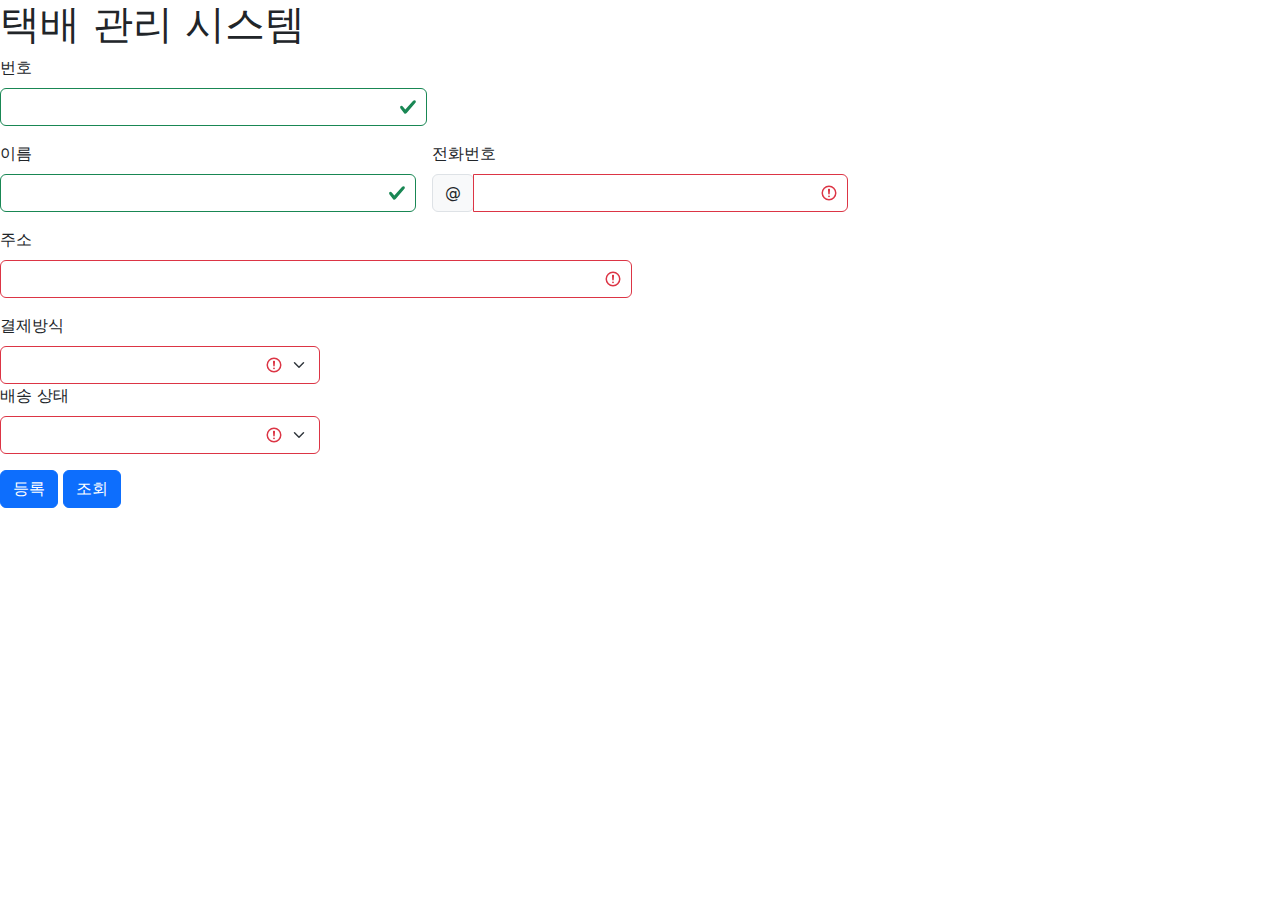
<file: hackathon2/hackthon2-frontend/index.html>
<!DOCTYPE html>
<html>
<head>
  <meta charset="UTF-8">
  <meta http-equiv="X-UA-Compatible" content="IE=edge">
  <meta name="viewport" content="width=device-width, initial-scale=1.0">
  <link rel="stylesheet" href="https://cdn.jsdelivr.net/npm/bootstrap@5.3.0-alpha1/dist/css/bootstrap.min.css">
  <title>Document</title>
</head>
<body>
<h1>택배 관리 시스템</h1>

<form class="row g-3">
  <div>
  <div class="col-md-4">
    <label for="validationServer01" class="form-label">번호</label>
    <input type="text" class="form-control is-valid" id="validationServer01" required>
  </div>
</div>
  <div class="col-md-4">
    <label for="validationServer02" class="form-label">이름</label>
    <input type="text" class="form-control is-valid" id="validationServer02" value="" required>
  </div>
  <div class="col-md-4">
    <label for="validationServerUsername" class="form-label">전화번호</label>
    <div class="input-group has-validation">
      <span class="input-group-text" id="inputGroupPrepend3">@</span>
      <input type="text" class="form-control is-invalid" id="validationServerUsername" aria-describedby="inputGroupPrepend3 validationServerUsernameFeedback" required>
    </div>
  </div>
  <div class="col-md-6">
    <label for="validationServer03" class="form-label">주소</label>
    <input type="text" class="form-control is-invalid" id="validationServer03" aria-describedby="validationServer03Feedback" required>
  </div>
<div>
    <div class="col-md-3">
      <label for="validationServer04" class="form-label">결제방식</label>
      <select class="form-select is-invalid" id="validationServer04" aria-describedby="validationServer04Feedback" required>
        <option selected disabled value=""></option>
        <option>무료배송</option>
        <option>선불</option>
        <option>착불</option>
      </select>
    </div>
    <div class="col-md-3">
      <label for="validationServer04" class="form-label">배송 상태</label>
      <select class="form-select is-invalid" id="validationServer04" aria-describedby="validationServer04Feedback" required>
        <option selected disabled value=""></option>
        <option>배송준비</option>
        <option>발송중</option>
        <option>배송완료</option>
      </select>
    </div>

  </div>
  <div class="col-12">
    <button class="btn btn-primary" type="submit" id="">등록</button>
    <button class="btn btn-primary" type="submit">조회</button>
  </div>
</form>

<script src="https://cdn.jsdelivr.net/npm/bootstrap@5.3.0-alpha1/dist/js/bootstrap.bundle.min.js"></script>
<script>
var tbody = document.querySelector("tbody");

// function getDegreeTitle(level) {
//   switch (level) {
//     case 1: return "고졸";
//     case 2: return "전문학사";
//     case 3: return "학사";
//     case 4: return "석사";
//     case 5: return "박사";
//     case 0: return "기타";
//     default: return "";
//   }
// }

fetch('http://localhost:8080/delivery')
  .then((response) => {return response.json();})
  .then((obj) => {
    var html = '';
    for (var d of obj.data) {
      html += `<tr>
        <td>${d.no}</td>
        <td><a href="view.html?no=${d.no}">${d.name} </a></td>
        <td>${d.tel}</td>
        <td>${getDegreeTitle(d.degree)}</td>
        <td>${d.major}</td>
        <td>${d.wage}</td>
        </tr>\n`;
    }
    tbody.innerHTML = html;
  })
  .catch((err) => {
    alert("서버 요청 오류!");
    console.log(err);
  });  
</script>
</body>
</html>
</file>
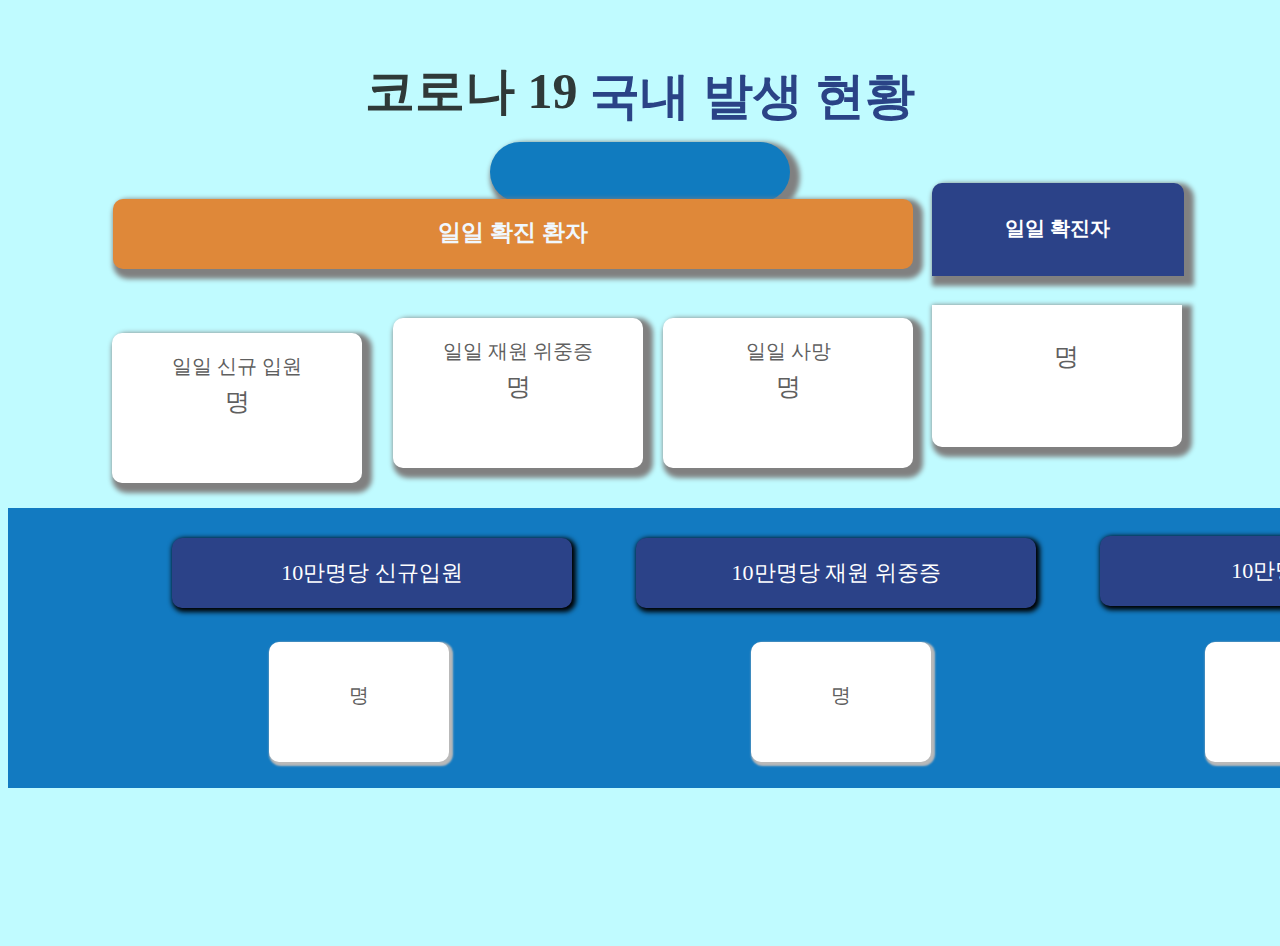
<file: hackathon/hackathon-corona-web(team)/frontend/index.html>
<!DOCTYPE html>
<head>
  <meta charset="UTF-8">
  <meta http-equiv="X-UA-Compatible" content="IE=edge">
  <meta name="viewport" content="width=device-width, initial-scale=1.0">
  <link rel="stylesheet" href="../frontend/css/style.css">
  <title>코로나</title>
</head>
<body> 

<div class="div-wrap">
  <div class="title-wrap">
    <div class="title"><p><span>코로나 19</span> 국내 발생 현황</p></div>
    <div class="time"><p class="date"></p></div>
  </div>

  <div class="day-wrap">
    <div class="daytitle"><p>일일 확진 환자</p></div>
    <div class="daynew"><p>일일 신규 입원</p><span class="cnt_hospitalizations"></span><a>명</a></div>
    <div class="daydan"><p>일일 재원 위중증</p><span class="cnt_severe_symptoms"></span><a>명</a></div>
    <div class="daydie"><p>일일 사망</p><span class="cnt_deaths"></span><a>명</a></div>
    <div class="dayconfi"><p>일일 확진자</p></div>
    <div class="dayconficut"><span class="cnt_confirmations"></span><a>명</a></div>
  </div>

  <div class="ten-wrap">
    <div class="tenhos"><p>10만명당 신규입원</p></div>
    <div class="tendan"><p>10만명당 재원 위중증</p></div>
    <div class="tendie"><p>10만명당 사망</p></div>
    <div class="tenhoscut"><span class="rate_hospitalizations"></span><a>명</a></div>
    <div class="tendancut"><span class="rate_severe_symptoms"></span><a>명</a></div>
    <div class="tendiecut"><span class="rate_deaths"></span><a>명</a></div>
    </div>
  </div>

</div>

  


<script src="../frontend/js/script.js"></script>
</body>
</html>
</file>
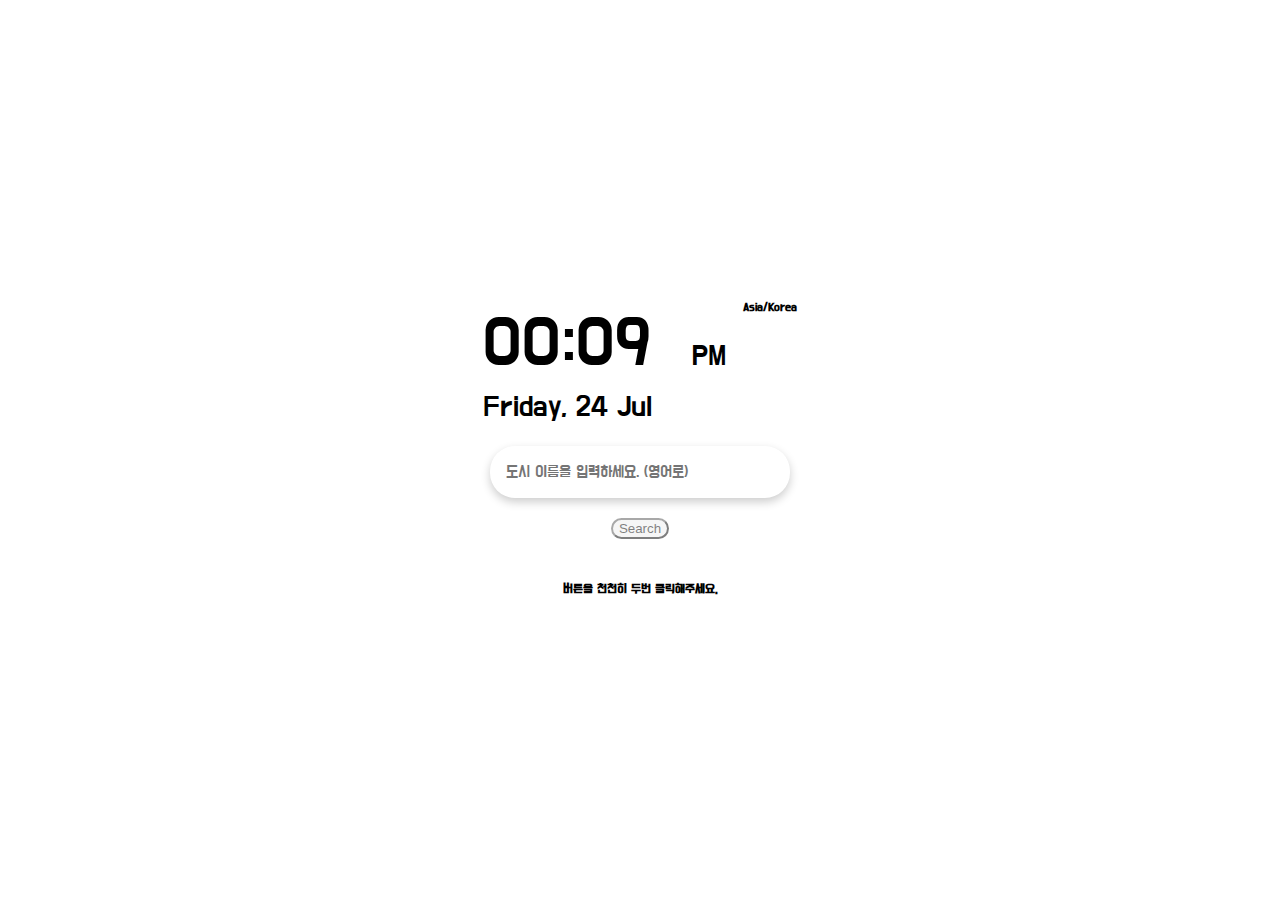
<file: weather-OpenApi/weather-OpenApi(team)/frontend/index.html>
<!DOCTYPE html>
<html>
  <head>
    <meta charset="UTF-8" />
    <link rel="stylesheet" href="./weather.css" />
    <title>Weather</title>
  </head>
  <body>
    <div class="container">
      <div class="current-info">
        <div class="date-container">
          <div class="time" id="time">12:30 <span id="am-pm">PM</span></div>
          <div class="date" id="date">Monday, 24 May</div>
        </div>
        <div class="place-container">
          <div class="time-zone" id="time-zone">
            <div id="country" class="country">Asia/Korea</div>
          </div>
        </div>
      </div>
    </div>
    <form id="form">
      <input
        type="text"
        id="search"
        placeholder="도시 이름을 입력하세요. (영어로)"
        autocomplete="off"
      />
    </form>
    <br />
    <button id="btn1" type="submit">Search</button><br />
    <h5>버튼을 천천히 두번 클릭해주세요.</h5>
    <!-- <textarea id="ta" cols="80" rows="10"></textarea> -->
    <main id="main"></main>

    <script src="./weather.js"></script>
  </body>
</html>

<!-- <!DOCTYPE html>
<html lang="en">
  <head>
    <meta charset="UTF-8" />
    <meta http-equiv="X-UA-Compatible" content="IE=edge" />
    <meta name="viewport" content="width=device-width, initial-scale=1.0" />
    <title>Weather</title>
    <link rel="stylesheet" href="weather.css" />
  </head>

  <body>
    <form id="form">
      <input
        type="text"
        id="search"
        placeholder="Search By Location"
        autocomplete="off"
      />
    </form>
    <main id="main"></main>

    <script src="weather.js"></script>
  </body>
</html> -->
</file>
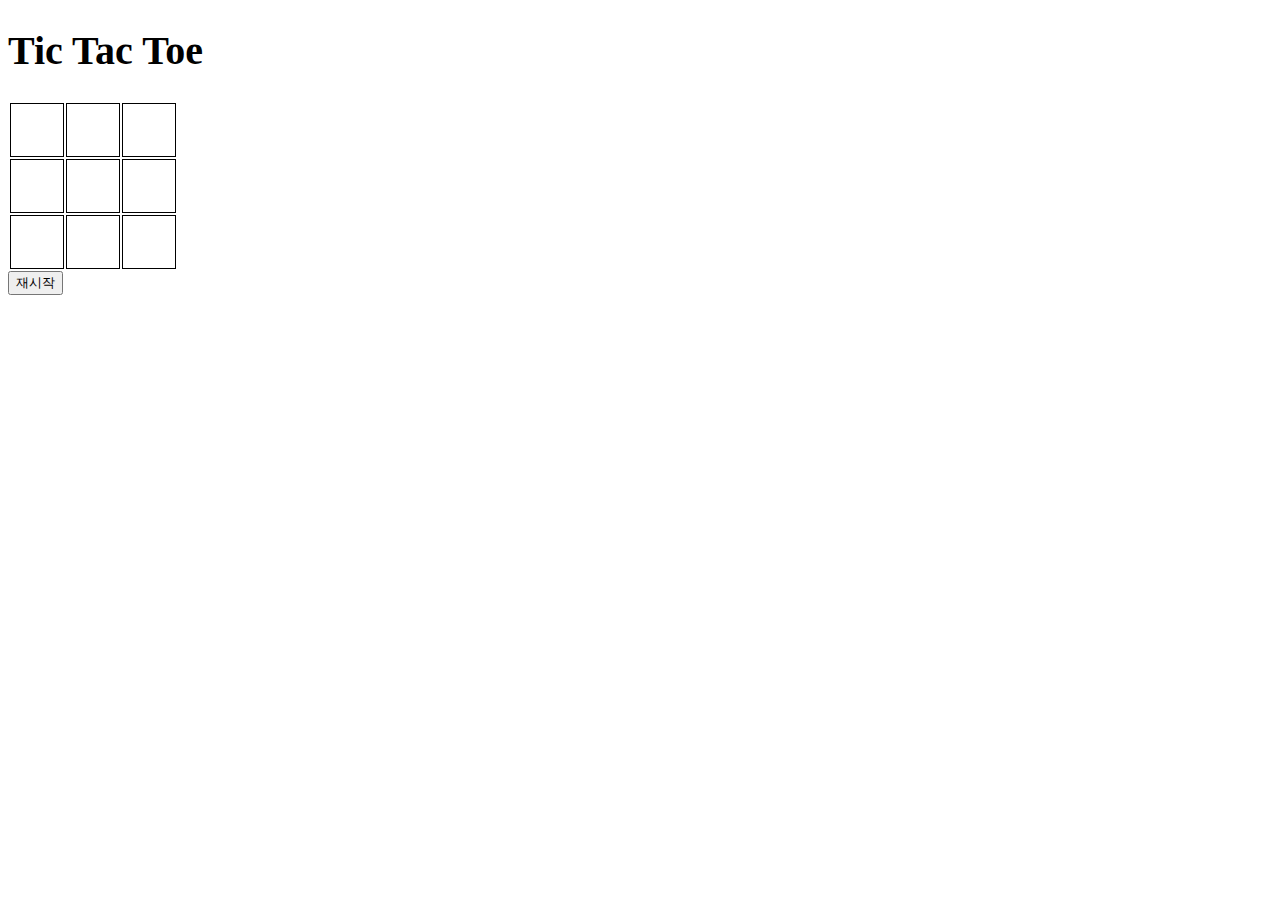
<file: TicTacToe-JS/TicTacToe.html>
<!DOCTYPE html>
<html lang="ko">
<head>
    <meta charset="UTF-8">
    <meta name="viewport" content="width=device-width, initial-scale=1.0">
    <title>Tic Tac Toe</title>
    <link rel="stylesheet" type="text/css" href="TicTacToe.css">
</head>
<body>
    <h1>Tic Tac Toe</h1>
    <table>
        <tr id="tr1">
            <td></td>
            <td></td>
            <td></td>
        </tr>
        <tr id="tr2">
            <td></td>
            <td></td>
            <td></td>
        </tr>
        <tr id="tr3">
            <td></td>
            <td></td>
            <td></td>
        </tr>
    </table>
    <button id="reset">재시작</button>
    <script src="TicTacToe.js"></script>
</body>
</html>
</file>
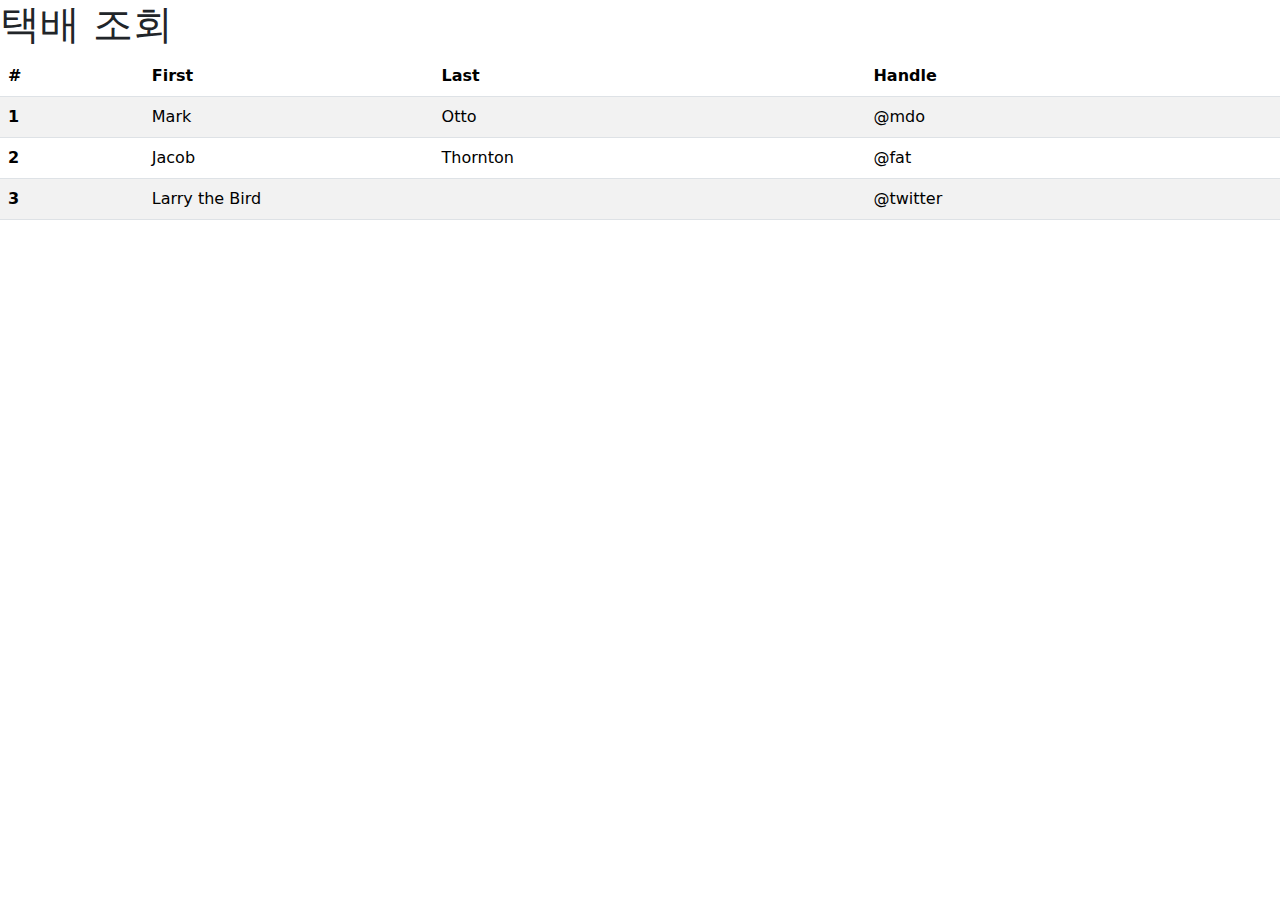
<file: hackathon2/hackthon2-frontend/list.html>
<!DOCTYPE html>
<html>
<head>
  <meta charset="UTF-8">
  <meta http-equiv="X-UA-Compatible" content="IE=edge">
  <meta name="viewport" content="width=device-width, initial-scale=1.0">
  <link rel="stylesheet" href="https://cdn.jsdelivr.net/npm/bootstrap@5.3.0-alpha1/dist/css/bootstrap.min.css">
  <title>Document</title>
</head>
<body>
<h1>택배 조회</h1>

<table class="table table-striped table-hover">
  <thead>
    <tr>
      <th scope="col">#</th>
      <th scope="col">First</th>
      <th scope="col">Last</th>
      <th scope="col">Handle</th>
    </tr>
  </thead>
  <tbody>
    <tr>
      <th scope="row">1</th>
      <td>Mark</td>
      <td>Otto</td>
      <td>@mdo</td>
    </tr>
    <tr>
      <th scope="row">2</th>
      <td>Jacob</td>
      <td>Thornton</td>
      <td>@fat</td>
    </tr>
    <tr>
      <th scope="row">3</th>
      <td colspan="2">Larry the Bird</td>
      <td>@twitter</td>
    </tr>
  </tbody>
</table>

<script>
document.querySelector('#add-btn').onclick = (e) => {
  var name = encodeURIComponent(document.querySelector('#f-name').value);
  var tel = document.querySelector('#f-tel').value;
  var email = document.querySelector('#f-email').value;
  var degree = document.querySelector('#f-degree').value;
  var school = encodeURIComponent(document.querySelector('#f-school').value);
  var major = encodeURIComponent(document.querySelector('#f-major').value);;
  var wage = document.querySelector('#f-wage').value;

  // console.log(`name=${name}&tel=${tel}&email=${email}&degree=${degree}&school=${school}` +
  //   `&major=${major}&wage=${wage}`);

  fetch('http://localhost:8080/teachers', {
    method: 'POST',
    headers: {
      'Content-type': 'application/x-www-form-urlencoded'
    },
    body: `name=${name}&tel=${tel}&email=${email}&degree=${degree}&school=${school}` +
      `&major=${major}&wage=${wage}`
  })
  .then((response) => {return response.json();})
  .then((obj) => {
    location.href = "list.html";
  })
  .catch((err) => {
    alert("서버 요청 오류!");
    console.log(err);
  });
};

document.querySelector('#cancel-btn').onclick = (e) => {
  location.href = "list.html";
};

</script>
</body>
</html>
</file>
<file: hackathon/hackathon-corona-web(team)/frontend/css/style.css>
body{
  background-color: #c0fbff;
}
div{
  border : 0px solid ;
}
.div-wrap{
  width:100%;
  min-height: 930px;
  text-align: center;
}
.title-wrap{
  position:relative;
  display:inline-block;
  width:700px;
  height:200px;
  top:20px;
  
}
.title{
  position:relative;
  display:inline-block;
  width:700px;
  height:100px;
  top:10px;
}
.title > p{
  position:relative;
  display:inline-block;
  font-size: 50px;
  font-weight:bold;
  color:#2a4386;
  bottom:25px;
}
.title > p > span{
  position:relative;
  display:inline-block;
  font-size: 50px;
  font-weight:bold;
  color:#2f3938;
  bottom:5px;
}
.time{
  position:relative;
  display:inline-block;
  width:300px;
  height:60px;
  top:10px;
  border-radius: 30px;
  background-color: #107bbf;
  box-shadow: 5px 5px 5px 5px gray;
}
.time > p{
  position:relative;
  display:inline-block;
  color:aliceblue;
  font-weight: bold;
  font-size: 20px;
  bottom:5px;
}
.day-wrap{
  position:relative;
  display:inline-block;
  width:1100px;
  height:280px;
  top:40px;
}
.daytitle{
  position:relative;
  display:inline-block;
  width:800px;
  height:70px;
  bottom:95px;
  border-radius: 10px;
  background-color: #df8839;
  box-shadow: 5px 5px 5px 5px gray;
}
.daytitle > p{
  position:relative;
  display:inline-block;
  font-size: 23px;
  font-weight: bold;
  color:aliceblue;
  bottom:5px;
}
.daynew{
  position:relative;
  display:inline-block;
  width:250px;
  height:150px;
  top:85px;
  right:805px;
  border-radius: 10px;
  background-color: white;
  box-shadow: 5px 5px 5px 5px gray;
}
.daynew > p{
  color:#5f5f5f;
  font-size: 20px;
  font-weight: 550;
}
.daynew > span{
  position:relative;
  display:inline-block;
  color:#cf4e0a;
  font-size: 70px;
  font-weight: bold;
  bottom:15px;
}
.daynew >a {
  position:relative;
  display:inline-block;
  color:#5f5f5f;
  font-size: 25px;
  bottom:15px;
}
.daydan{
    position:relative;
    display:inline-block;
    width:250px;
    height:150px;
    bottom:80px;
    left:260px;
    border-radius: 10px;
    background-color: white;
    box-shadow: 5px 5px 5px 5px gray;
}
.daydan > p{
  color:#5f5f5f;
  font-size: 20px;
  font-weight: 550;
  
}
.daydan > span{
  position:relative;
  display:inline-block;
  color:#cf4e0a;
  font-size: 70px;
  font-weight: bold;
  bottom:17px;
}
.daydan > a {
  position:relative;
  display:inline-block;
  color:#5f5f5f;
  font-size: 25px;
  bottom:15px;
}
.daydie{
  position:relative;
  display:inline-block;
  width:250px;
  height:150px;
  bottom:80px;
  left:276px;
  border-radius: 10px;
  background-color: white;
  box-shadow: 5px 5px 5px 5px gray;
}
.daydie > p{
  color:#5f5f5f;
  font-size: 20px;
  font-weight: 550;

}
.daydie > span{
  position:relative;
  display:inline-block;
  color:#cf4e0a;
  font-size: 70px;
  font-weight: bold;
  bottom:17px;
}
.daydie > a {
  position:relative;
  display:inline-block;
  color:#5f5f5f;
  font-size: 25px;
  bottom:15px;
}

.dayconfi{
  position:relative;
  display:inline-block;
  width:252px;
  height:93px;
  left:290.5px;
  bottom:267px;
  border-bottom-left-radius: 0px;
  border-bottom-right-radius: 0px;
  border-top-left-radius: 10px;
  border-top-right-radius: 10px;
  background-color: #2b4288;
  box-shadow: 5px 5px 5px 5px gray;
}
.dayconfi >p{
  position:relative;
  display:inline-block;
  color:white;
  font-weight: bold;
  font-size: 20px;
  top:12px;

}
.dayconficut{
  position:relative;
  display:inline-block;
  width:250px;
  height:142px;
  bottom:160px;
  left:34.5px;
  border-bottom-left-radius: 10px;
  border-bottom-right-radius: 10px;
  border-top-left-radius: 0px;
  border-top-right-radius: 0px;
  background-color: white;
  box-shadow: 5px 5px 5px 5px gray;
}
.dayconficut > span{
  position:relative;
  display:inline-block;
  color:#cf4e0a;
  font-size: 50px;
  font-weight: bold;
  top:35px;
  left:10px;

}
.dayconficut > a {
  position:relative;
  display:inline-block;
  color:#5f5f5f;
  font-size: 25px;
  top:35px;
  left:10px;
}
.ten-wrap{
  position:relative;
  display:inline-block;
  width:1670px;
  height:280px;
  top:20px;
  background-color: #127ac1;
}

.tenhos{
  position:relative;
  display:inline-block;
  width:400px;
  height:70px; 
  margin:30px;
  left:85px;
  border-radius: 10px;
  background-color: #2b4288;
  box-shadow: 2px 2px 5px 2px black;
}
.tenhos > p{ 
  position:relative;
  display:inline-block;
  color:white;
  font-size: 22px;
  bottom:2px;

}
.tendan{
  position:relative;
  display:inline-block;
  width:400px;
  height:70px;
  left:85px; 
  margin:30px;
  border-radius: 10px;
  background-color: #2b4288;
  box-shadow: 2px 2px 5px 2px black;
}
.tendan > p{ 
  position:relative;
  display:inline-block;
  color:white;
  font-size: 22px;
  bottom:2px;
}
.tendie{
  position:relative;
  display:inline-block;
  width:400px;
  height:70px; 
  margin:30px;
  left:85px;
  bottom:2px;
  border-radius: 10px;
  background-color: #2b4288;
  box-shadow: 2px 2px 5px 2px black;
}
.tendie > p{ 
  position:relative;
  display:inline-block;
  color:white;
  font-size: 22px;
  bottom:2px;
}
.tenhoscut{
  position:relative;
  display:inline-block;
  width:180px;
  height:120px;
  border-radius: 10px;
  top:80px;
  right:1180px;
  background-color: white;
  box-shadow: 2px 2px 2px 2px rgb(185, 185, 185);
}
.tenhoscut> span{
  position:relative;
  display:inline-block;
  color:#7593d9;
  font-size: 35px;
  font-weight: bold;
  top:40px;
}
.tenhoscut > a {
  position:relative;
  display:inline-block;
  color:#5f5f5f;
  font-size: 20px;
  top:40px;
}
.tendancut{
  position:relative;
  display:inline-block;
  width:180px;
  height:120px;
  left:90px;
  bottom:40px;
  border-radius: 10px;
  background-color: white;
  box-shadow: 2px 2px 2px 2px rgb(185, 185, 185);
}
.tendancut> span{
  position:relative;
  display:inline-block;
  color:#7593d9;
  font-size: 35px;
  font-weight: bold;
  top:40px;
}
.tendancut > a {
  position:relative;
  display:inline-block;
  color:#5f5f5f;
  font-size: 20px;
  top:40px;
}
.tendiecut{
  position:relative;
  display:inline-block;
  width:180px;
  height:120px;
  left:360px;
  bottom:40px;
  border-radius: 10px;
  background-color: white;
  box-shadow: 2px 2px 2px 2px rgb(185, 185, 185);
}
.tendiecut> span{
  position:relative;
  display:inline-block;
  color:#7593d9;
  font-size: 35px;
  font-weight: bold;
  top:40px;
}
.tendiecut > a {
  position:relative;
  display:inline-block;
  color:#5f5f5f;
  font-size: 20px;
  top:38px;
}
</file>
<file: weather-OpenApi/weather-OpenApi(team)/frontend/weather.css>
@import url('https://fonts.googleapis.com/css2?family=Do+Hyeon&display=swap');
* {
  box-sizing: border-box;
}
body {
  margin: 0;
  font-family: 'Do Hyeon', sans-serif;
  background-color: linear-gradiet(300deg, #757b87, #909d9d);
  display: flex;
  justify-content: center;
  align-items: center;
  min-height: 100vh;
  flex-direction: column;
}
input {
  padding: 1rem;
  border-radius: 25px;
  border: none;
  background-color: #fff;
  font-family: inherit;
  box-shadow: 0 4px 10px rgba(0, 0, 0, 0.2);
  min-width: 300px;
  font-size: 1rem;
}
input:focus {
  outline: none;
}
.weather {
  text-align: center;
  font-size: 2rem;
}
.weather h2 {
  margin-bottom: 0;
  display: flex;
  align-items: center;
}
/* .weather img{ transform: scale(2); } */

small {
  display: block;
}

#btn1 {
  border-radius: 25px;
  opacity: 0.5;
  cursor: pointer;
}

#btn1:hover {
  opacity: 0.7;
}

.container {
  padding: 20px;
}
.current-info {
  display: flex;
  justify-content: center;
  flex-wrap: wrap;
}

.date-container {
  font-weight: 100;
  width: 260px;
}
.date-container .time {
  font-size: 70px;
}
.date-container #am-pm {
  font-size: 30px;
  margin-left: 20px;
}
.date-container .date {
  font-size: 30px;
}

.place-container {
  text-align: end;
}

.place-container .time-zone {
  font-size: 30px;
  font-weight: 100;
}
.place-container .country {
  font-size: 12px;
  font-weight: 700;
}
</file>
<file: TicTacToe-JS/TicTacToe.css>
h1 {
  color: black;
  font-size: 40px;
}
td {
  border: 1px solid black;
  width: 50px;
  height: 50px;
  text-align: center;
  font-weight: bold;
  font-size: 35px;
}
</file>
